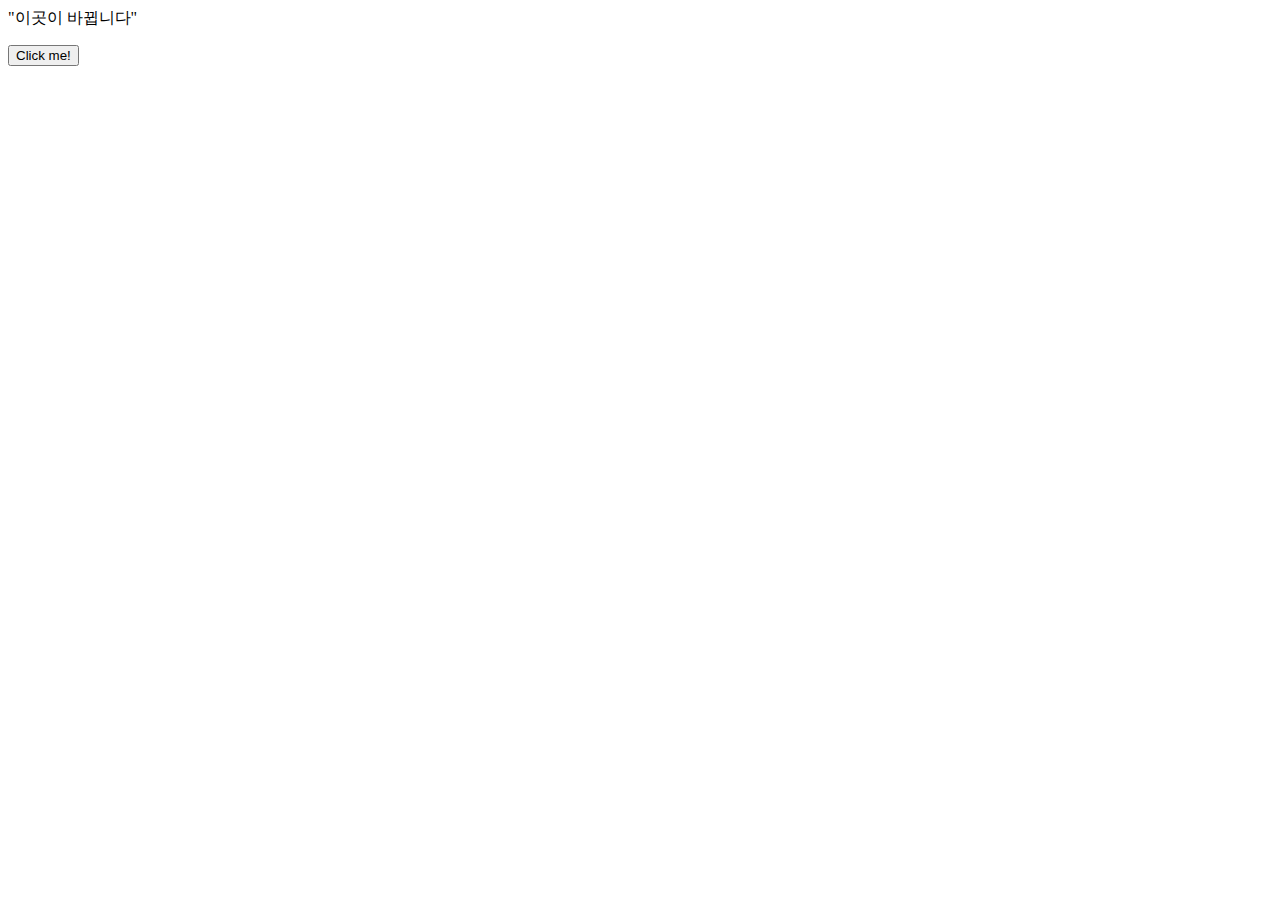
<file: web/index.html>
<html>
  <body>
    <p id="special">"이곳이 바뀝니다"</p>
    <button id="btn-change-text">Click me!</button>
  </body>
  <script>
    const btn2 = document.getElementById("btn-change-text");
    const txt = document.getElementById("special");
    btn2.addEventListener("click", function () {
      txt.innerHTML = "Hello World";
    });
  </script>
</html>
</file>
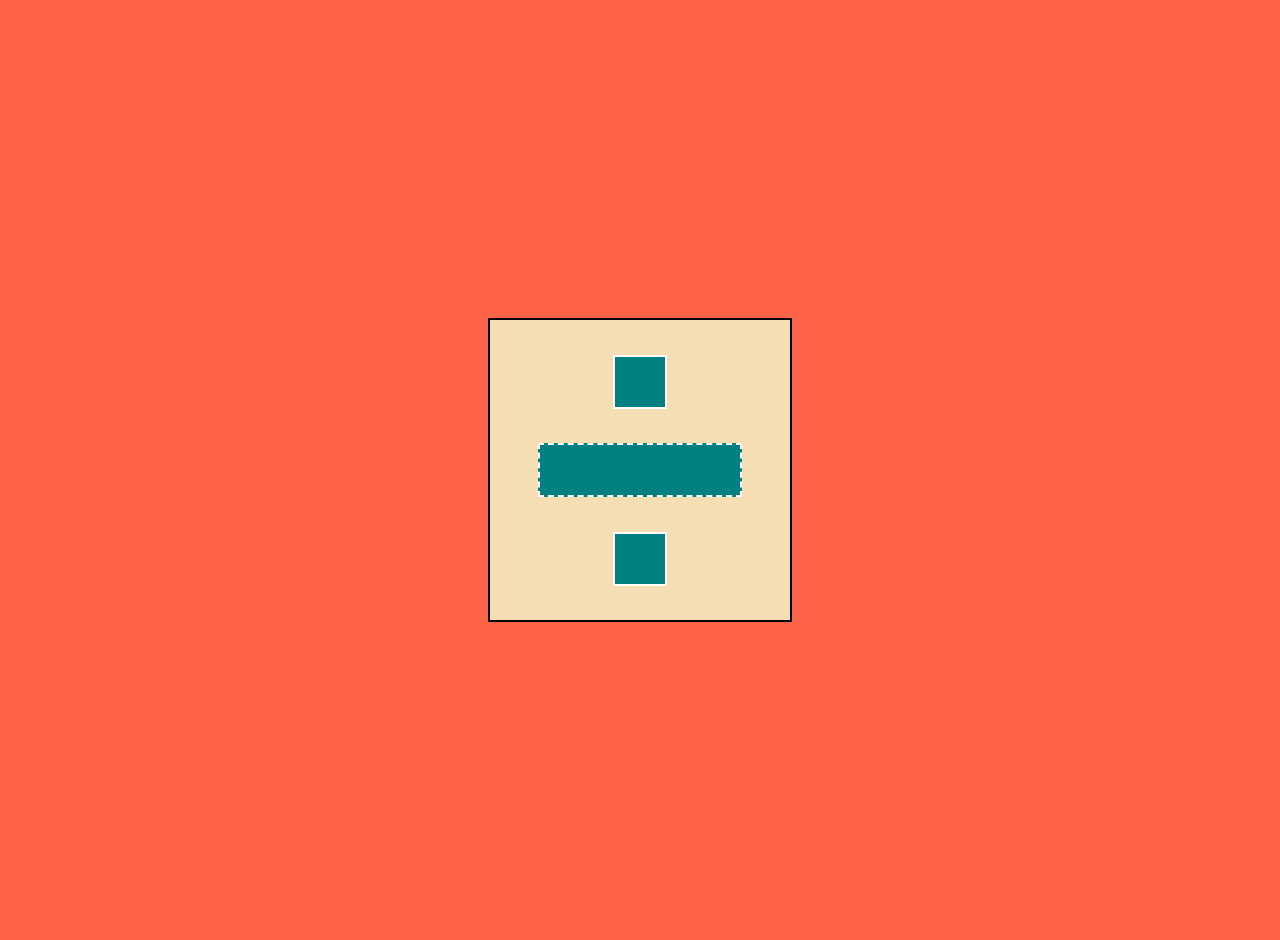
<file: challenge/challenge6.html>
<!DOCTYPE html>
<html>
  <head>
    <style>
      body {
        height: 100vh;
        margin: 20px;
        background-color: tomato;
        display: flex;
        justify-content: space-evenly;
        align-items: center;
      }
      div {
        background-color: teal;
        width: 50px;
        height: 50px;
      }
      #box {
        background-color: wheat;
        width: 300px;
        height: 300px;
        border: 2px solid black;
        display: flex;
        justify-content: space-evenly;
        flex-direction: column;
        align-items: center;
      }
      .smallest {
        border: 2px solid white;
      }
      .mid {
        border: 2px dashed white;
        width: 200px;
      }
    </style>
  </head>
  <body>
    <div id="box">
      <div class="smallest"></div>
      <div class="mid"></div>
      <div class="smallest"></div>
    </div>
  </body>
</html>
</file>
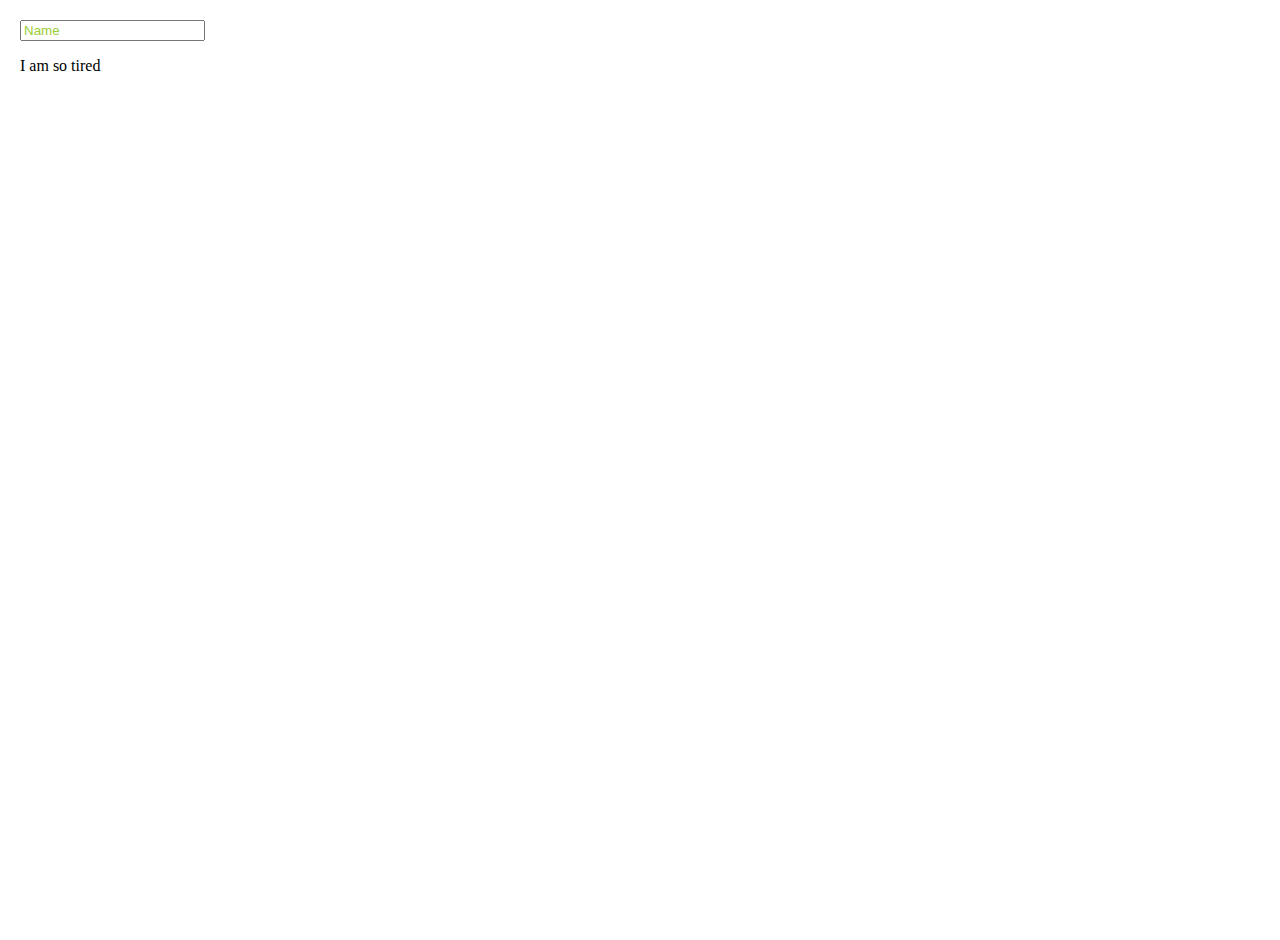
<file: challenge/practice.html>
<!DOCTYPE html>
<html>
  <head>
    <title>The Nico Times</title>
    <style>
      Body {
        height: 100vh;
        margin: 20px;
      }
      span {
        background-color: yellowgreen;
        padding: 5px;
        border-radius: 10px;
      }
      input::placeholder {
        color: yellowgreen;
      }
      p::selection {
        background-color: yellowgreen;
      }
    </style>
  </head>
  <body>
    <form action="">
      <input type="text" placeholder="Name" />
      <p>I am so tired</p>
    </form>
  </body>
</html>
</file>
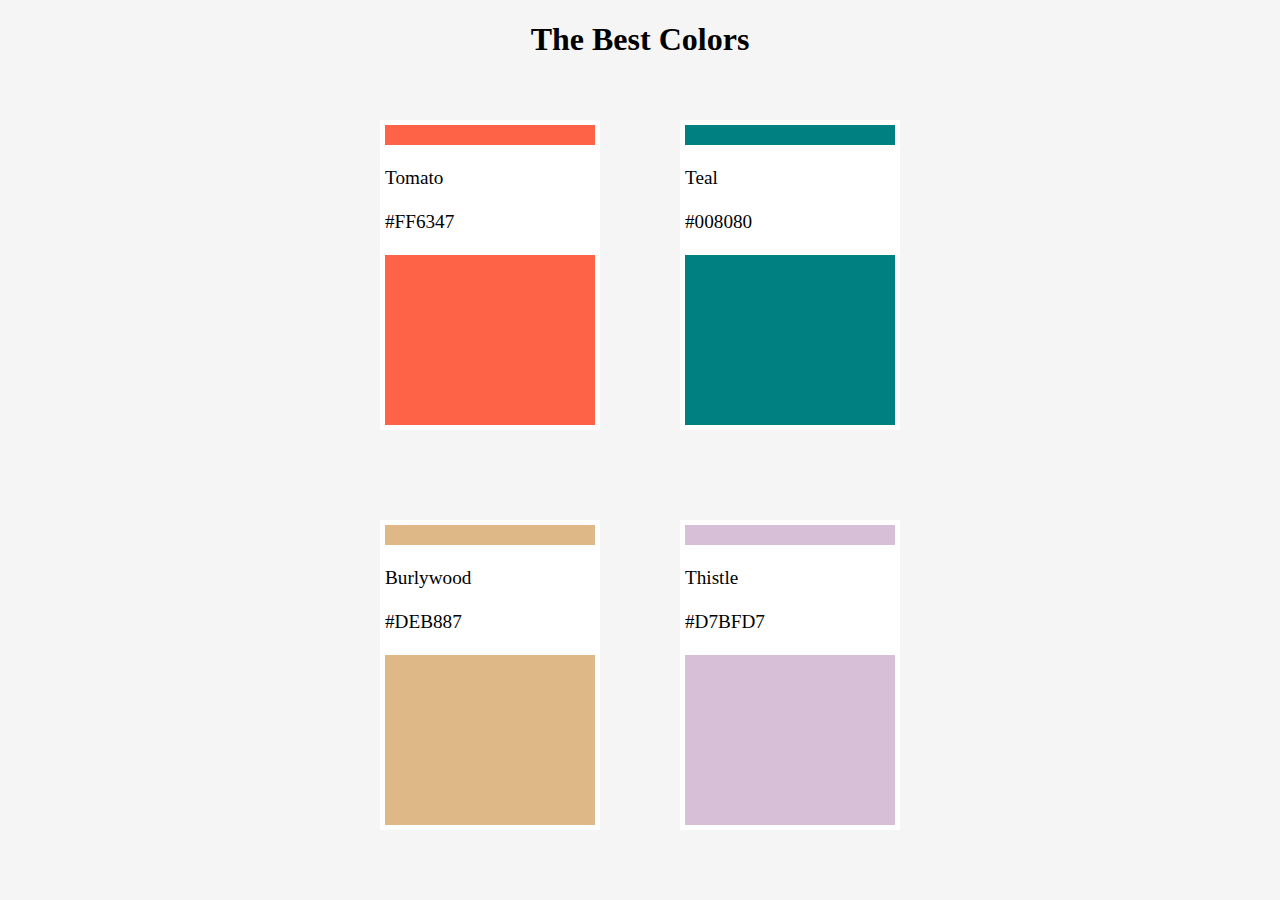
<file: challenge/challenge/challenge8.html>
<!DOCTYPE html>
<html>
  <head>
    <style>
      body {
        background-color: whitesmoke;
        position: relative;
        font-family: times;
      }
      h1 {
        text-align: center;
      }
      .container {
        position: absolute;
        left: 50%;
        transform: translate(-50%, 0%);
        width: 600px;
        height: 800px;
        justify-content: space-evenly;
        display: flex;
        flex-wrap: wrap;
      }
      .item {
        width: 20px;
        height: 300px;
        flex: 1 1 20%;
        margin: 40px;
        border: 5px solid white;
      }
      .box {
        margin-top: 20px;
        background-color: white;
        font-size: larger;
      }
      #tomato {
        background-color: tomato;
      }
      #teal {
        background-color: teal;
      }
      div:nth-child(3) {
        background-color: burlywood;
      }
      div:nth-child(4) {
        background-color: thistle;
      }
    </style>
  </head>
  <body>
    <h1>The Best Colors</h1>
    <div class="container">
      <div class="item" id="tomato">
        <div class="box">
          <br />
          <span>Tomato</span><br /><br />
          <span>#FF6347<br /></span><br />
        </div>
      </div>
      <div class="item" id="teal">
        <div class="box">
          <br />
          <span>Teal</span><br /><br />
          <span>#008080<br /></span><br />
        </div>
      </div>
      <div class="item">
        <div class="box">
          <br />
          <span>Burlywood</span><br /><br />
          <span>#DEB887<br /></span><br />
        </div>
      </div>
      <div class="item">
        <div class="box">
          <br />
          <span>Thistle</span><br /><br />
          <span>#D7BFD7<br /></span><br />
        </div>
      </div>
    </div>
  </body>
</html>
</file>
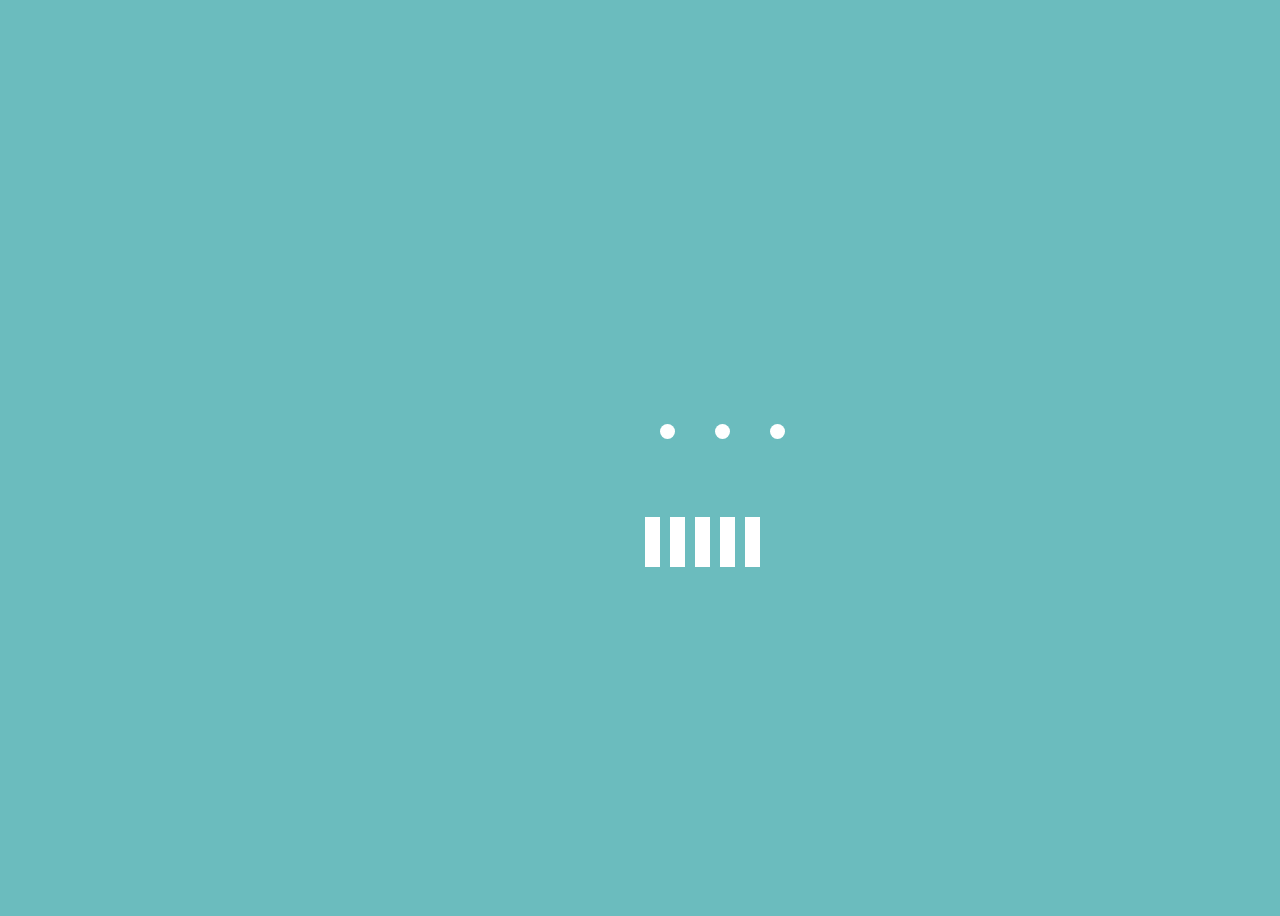
<file: challenge/challenge/challenge9.html>
<!DOCTYPE html>
<html>
  <head>
    <style>
      body {
        position: relative;
        display: flex;
        height: 100vh;
        align-items: center;
        justify-content: center;
        background-color: #6bbcbe;
      }
      @keyframes round {
        0% {
          transform: rotate(0);
        }
        50% {
          transform: rotate(180deg);
        }
        50% {
          transform: rotate(180deg);
        }
        100% {
          transform: rotate(360deg);
        }
      }
      @keyframes square {
        0% {
          transform: scale(1);
        }
        50% {
          transform: scale(1, 1.5);
        }
        100% {
          transform: scale(1);
        }
      }
      .round {
        width: auto;
        height: auto;
        position: absolute;
        justify-content: space-evenly;
        display: flex;
        flex-wrap: wrap;
        animation: round 3s ease-in-out infinite;
      }
      .box {
        width: auto;
        height: auto;
        position: absolute;
        justify-content: space-evenly;
        display: flex;
        flex-wrap: wrap;
      }
      .circle {
        width: 15px;
        height: 15px;
        border-radius: 50%;
        background-color: white;
        margin: 20px;
      }
      .square {
        width: 15px;
        height: 50px;
        background-color: white;
        margin: 5px;
        animation: square 1s ease-in-out infinite;
      }
      .square:nth-child(2) {
        animation-delay: 0.1s;
      }
      .square:nth-child(3) {
        animation-delay: 0.2s;
      }
      .square:nth-child(4) {
        animation-delay: 0.3s;
      }
      .square:nth-child(5) {
        animation-delay: 0.4s;
      }
    </style>
  </head>
  <body>
    <div class="container">
      <div class="round">
        <div class="circle"></div>
        <div class="circle"></div>
        <div class="circle"></div>
      </div>
      <br /><br /><br /><br /><br /><br />
      <div class="box">
        <div class="square"></div>
        <div class="square"></div>
        <div class="square"></div>
        <div class="square"></div>
        <div class="square"></div>
      </div>
    </div>
  </body>
</html>
</file>
